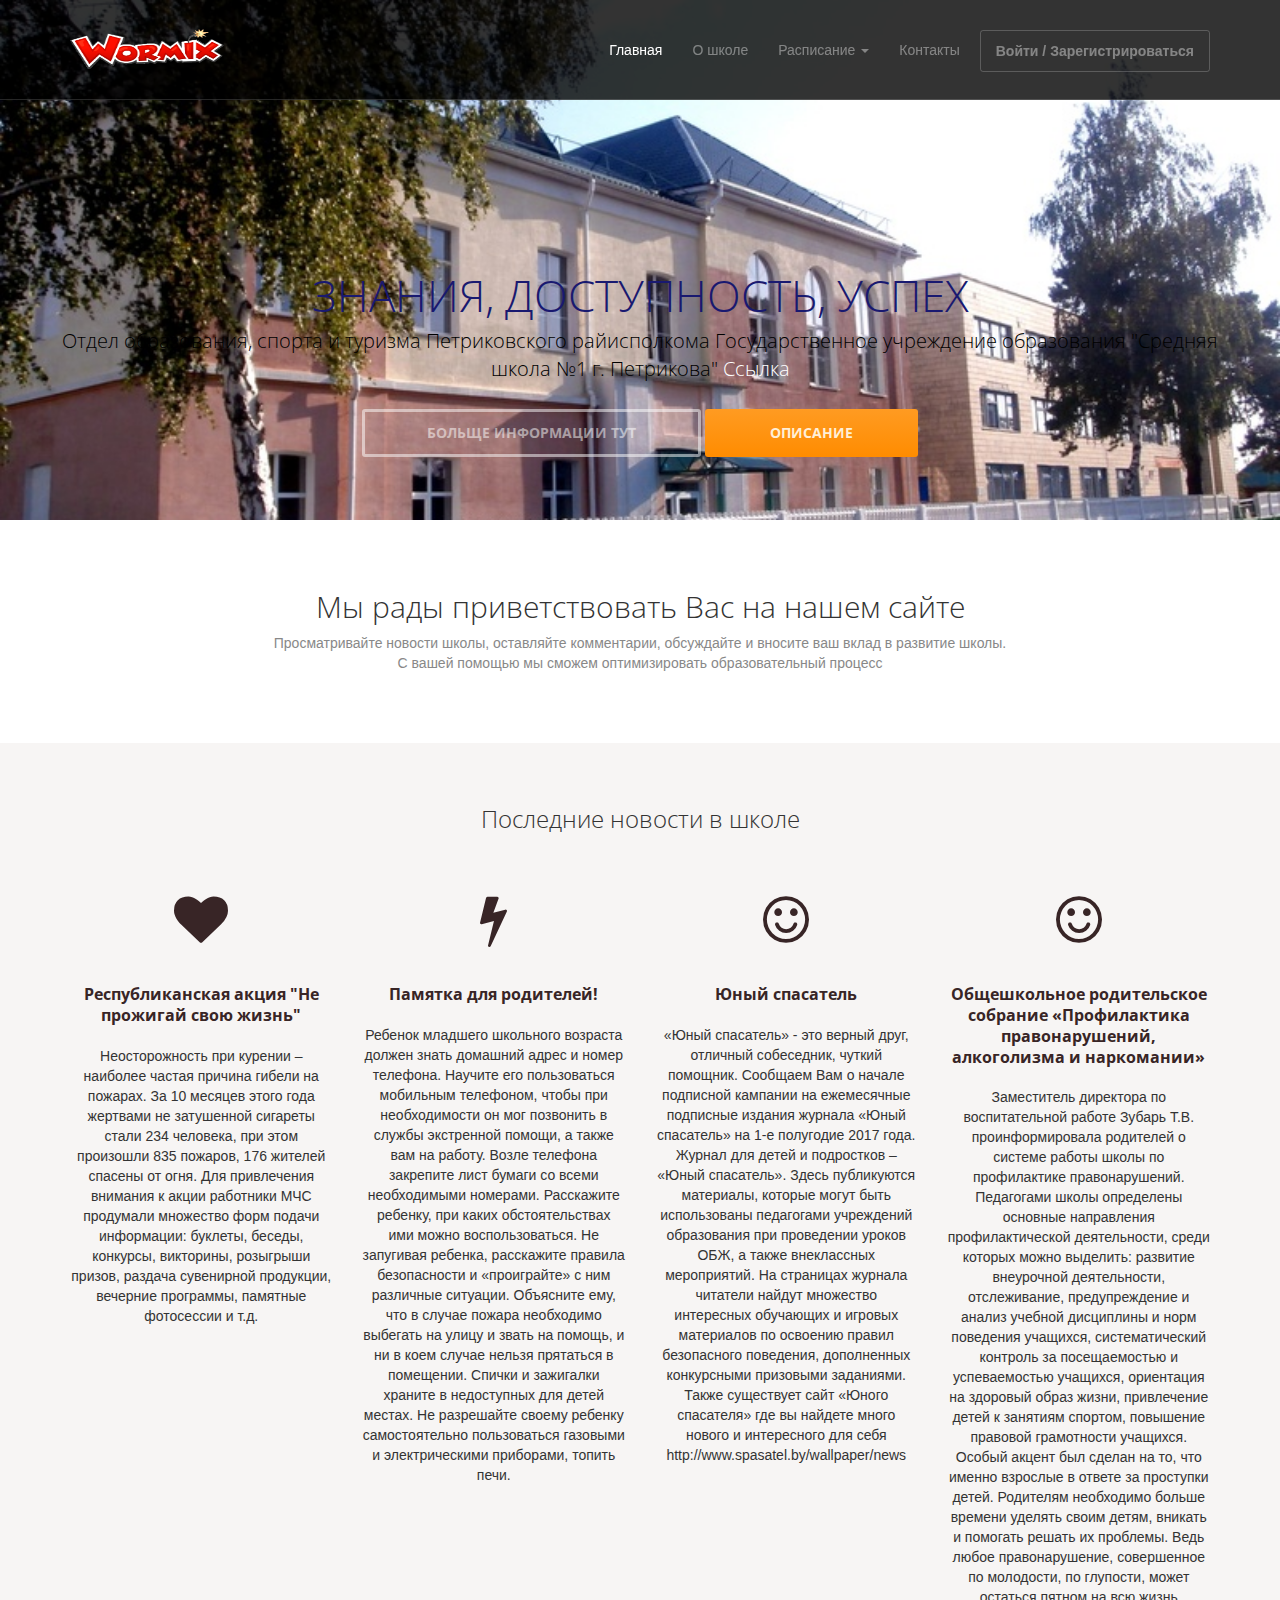
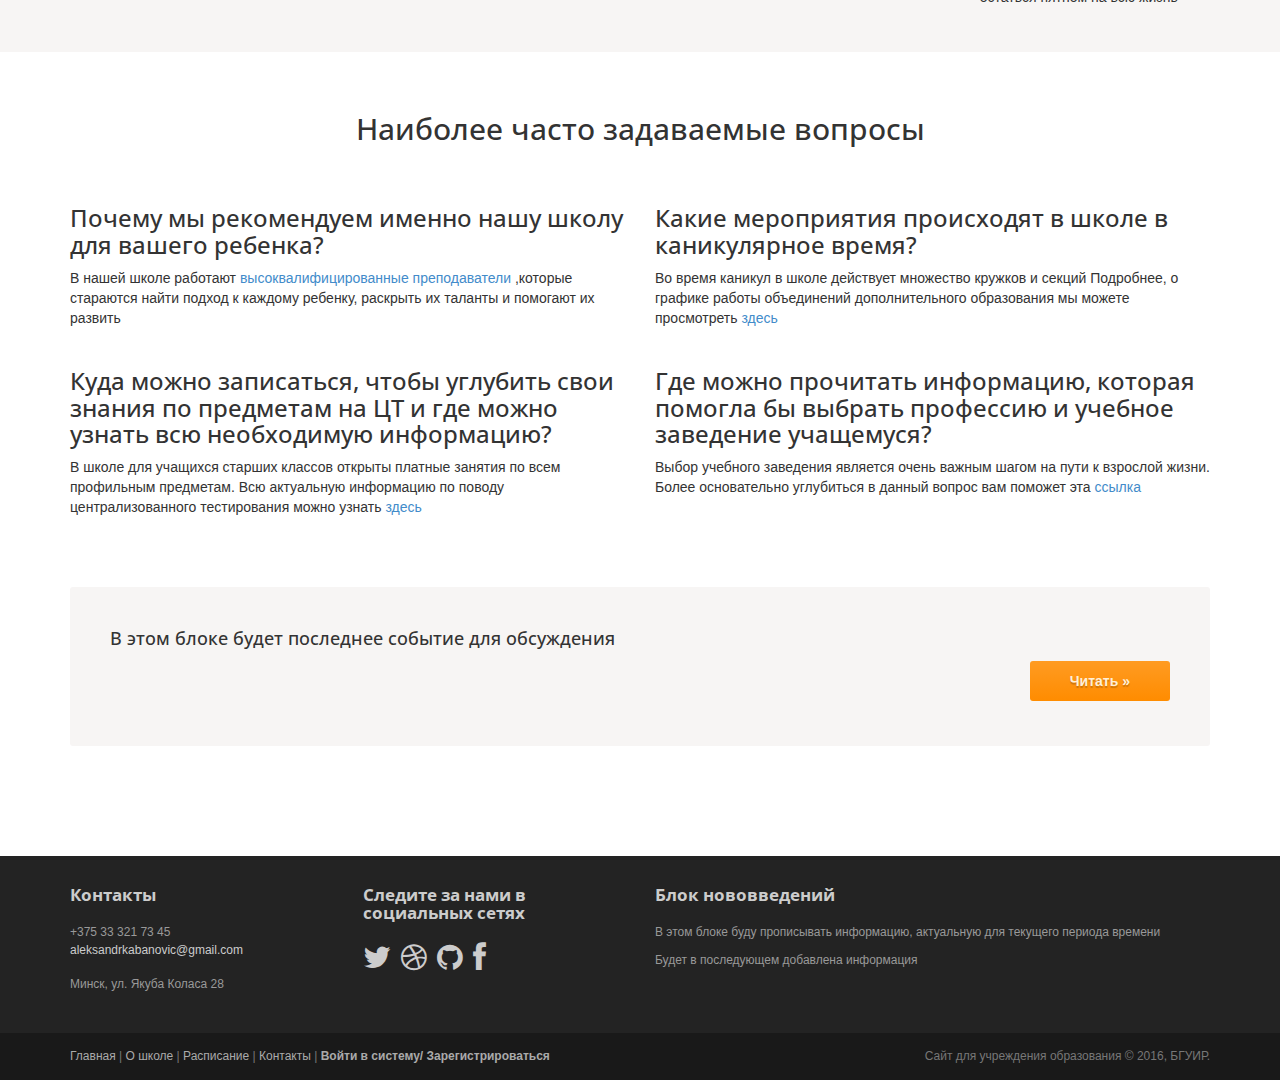
<file: index.html>
<!DOCTYPE html>
<html lang="en">
<head>
	<meta charset="utf-8">
	<meta name="viewport"    content="width=device-width, initial-scale=1.0">
	<meta name="description" content="">
	<meta name="author"      content="Kabanovich Alexandr">
	
	<title>Отдел образования</title>

	<link rel="shortcut icon" href="assets/images/gt_favicon.png">
	
	<link rel="stylesheet" media="screen" href="http://fonts.googleapis.com/css?family=Open+Sans:300,400,700">
	<link rel="stylesheet" href="assets/css/bootstrap.min.css">
	<link rel="stylesheet" href="assets/css/font-awesome.min.css">

	<link rel="stylesheet" href="assets/css/bootstrap-theme.css" media="screen" >
	<link rel="stylesheet" href="assets/css/main.css">

	<script src="assets/js/html5shiv.js"></script>
	<script src="assets/js/respond.min.js"></script>

</head>

<body class="home">
	<div class="navbar navbar-inverse navbar-fixed-top headroom" >
		<div class="container">
			<div class="navbar-header">
				<button type="button" class="navbar-toggle" data-toggle="collapse" data-target=".navbar-collapse"><span class="icon-bar"></span> <span class="icon-bar"></span> <span class="icon-bar"></span> </button>
				<a class="navbar-brand" href="index.html"><img src="assets/images/logotip0.gif" height="40px" width="154px" alt="Отдел образования"></a>
			</div>
			<div class="navbar-collapse collapse">
				<ul class="nav navbar-nav pull-right">
					<li class="active"><a href="#">Главная</a></li>
					<li><a href="about.html">О школе</a></li>
					<li class="dropdown">
						<a href="#" class="dropdown-toggle" data-toggle="dropdown">Расписание <b class="caret"></b></a>
						<ul class="dropdown-menu">
							<li><a href="timetable.html">Расписание уроков в классах</a></li>
							<li class="active"><a href="call.html">Расписание звонков</a></li>
                            <li class="active"><a href="holiday.html">Расписание четвертей и каникул</a></li>
						</ul>
					</li>
					<li><a href="contact.html">Контакты</a></li>
					<li><a class="btn" href="signin.html">Войти / Зарегистрироваться</a></li>
				</ul>
			</div>
		</div>
	</div>


	<header id="head">
		<div class="container">
			<div class="row">
				<h1 class="lead">ЗНАНИЯ, ДОСТУПНОСТЬ, УСПЕХ</h1>
				<p class="tagline">Отдел образования, спорта и туризма Петриковского райисполкома Государственное учреждение образования "Средняя школа №1 г. Петрикова" <a href="http://www.gettemplate.com/?utm_source=progressus&amp;utm_medium=template&amp;utm_campaign=progressus">Ссылка</a></p>
				<p><a class="btn btn-default btn-lg" role="button">БОЛЬЩЕ ИНФОРМАЦИИ ТУТ</a> <a class="btn btn-action btn-lg" role="button">ОПИСАНИЕ</a></p>
			</div>
		</div>
	</header>

	<div class="container text-center">
		<br> <br>
		<h2 class="thin">Мы рады приветствовать Вас на нашем сайте</h2>
		<p class="text-muted">
			Просматривайте новости школы, оставляйте комментарии, обсуждайте и вносите ваш вклад в развитие школы.<br>
			С вашей помощью мы сможем оптимизировать образовательный процесс
		</p>
	</div>


	<div class="jumbotron top-space">
		<div class="container">
			
			<h3 class="text-center thin">Последние новости в школе</h3>
			
			<div class="row">
				<div class="col-md-3 col-sm-6 highlight">
					<div class="h-caption"><h4><i class="fa fa-heart fa-5"></i>Республиканская акция    "Не прожигай свою жизнь"</h4></div>
					<div class="h-body text-center">
						<p>Неосторожность при курении – наиболее частая причина гибели на пожарах. За 10 месяцев этого года жертвами не затушенной сигареты стали 234 человека, при этом произошли 835 пожаров, 176 жителей спасены от огня. Для привлечения внимания к акции работники МЧС продумали множество форм подачи информации: буклеты, беседы, конкурсы, викторины, розыгрыши призов, раздача сувенирной продукции, вечерние программы, памятные фотосессии и т.д.</p>
					</div>
				</div>
				<div class="col-md-3 col-sm-6 highlight">
					<div class="h-caption"><h4><i class="fa fa-flash fa-5"></i>Памятка для родителей!</h4></div>
					<div class="h-body text-center">
						<p>Ребенок младшего школьного возраста должен знать домашний адрес и номер телефона. Научите его пользоваться мобильным телефоном, чтобы при необходимости он мог позвонить в службы экстренной помощи, а также вам на работу. Возле телефона закрепите лист бумаги со всеми необходимыми номерами. Расскажите ребенку, при каких обстоятельствах ими можно воспользоваться.

                            Не запугивая ребенка, расскажите правила безопасности и «проиграйте» с ним различные ситуации.

                            Объясните ему, что в случае пожара необходимо выбегать на улицу и звать на помощь, и ни в коем случае нельзя прятаться в помещении.

                            Спички и зажигалки храните в недоступных для детей местах.

                            Не разрешайте своему ребенку самостоятельно пользоваться газовыми и электрическими приборами, топить печи.

                             </p>
					</div>
				</div>
				<div class="col-md-3 col-sm-6 highlight">
					<div class="h-caption"><h4><i class="fa fa-smile-o fa-5"></i>Юный спасатель</h4></div>
					<div class="h-body text-center">
						<p>«Юный спасатель» - это верный друг, отличный собеседник, чуткий помощник.
                            Сообщаем Вам о начале подписной кампании на ежемесячные подписные издания журнала «Юный спасатель» на 1-е полугодие 2017 года.
                            Журнал для детей и подростков – «Юный спасатель». Здесь публикуются материалы, которые могут быть использованы педагогами учреждений образования при проведении уроков ОБЖ, а также внеклассных мероприятий. На страницах журнала читатели найдут  множество интересных обучающих и игровых материалов по освоению правил безопасного поведения, дополненных конкурсными призовыми заданиями.
                            Также существует сайт «Юного спасателя» где вы найдете много нового и интересного для себя http://www.spasatel.by/wallpaper/news</p>
					</div>
				</div>
				<div class="col-md-3 col-sm-6 highlight">
					<div class="h-caption"><h4><i class="fa fa-smile-o fa-5"></i>Общешкольное родительское собрание «Профилактика правонарушений, алкоголизма и наркомании»</h4></div>
					<div class="h-body text-center">
						<p>Заместитель директора по воспитательной работе  Зубарь Т.В. проинформировала  родителей о системе работы школы по профилактике   правонарушений. Педагогами школы определены основные направления профилактической деятельности, среди которых можно выделить: развитие внеурочной деятельности, отслеживание, предупреждение и анализ учебной дисциплины и норм поведения учащихся, систематический контроль за посещаемостью и успеваемостью учащихся, ориентация на здоровый образ жизни, привлечение детей к занятиям спортом, повышение правовой грамотности учащихся.
                            Особый акцент был сделан на то, что именно взрослые в ответе за проступки детей. Родителям необходимо больше времени уделять своим детям, вникать и помогать решать их проблемы. Ведь любое правонарушение, совершенное по молодости, по глупости, может остаться пятном на всю жизнь</p>
					</div>
				</div>
			</div>
		
		</div>
	</div>

	<div class="container">
		<h2 class="text-center top-space">Наиболее часто задаваемые вопросы</h2>
		<br>
		<div class="row">
			<div class="col-sm-6">
				<h3>Почему мы рекомендуем именно нашу школу для вашего ребенка?</h3>
				<p>В нашей школе работают <a href="http://www.sublimetext.com/">высоквалифицированные преподаватели</a> ,которые стараются найти подход к каждому ребенку, раскрыть их таланты и помогают их развить</p>
            </div>
			<div class="col-sm-6">
				<h3>Какие мероприятия происходят в школе в каникулярное время?</h3>
				<p>
					Во время каникул в школе действует множество кружков и секций
					Подробнее, о графике работы объединений дополнительного образования мы можете просмотреть <a href="index.html">здесь</a>
			</div>
		</div>

		<div class="row">
			<div class="col-sm-6">
				<h3>Куда можно записаться, чтобы углубить свои знания по предметам на ЦТ и где можно узнать всю необходимую информацию? </h3>
				<p>
					В школе для учащихся старших классов открыты платные занятия по всем профильным предметам. Всю актуальную информацию по поводу централизованного тестирования можно узнать <a href="http://news.tut.by/society/445293.html">здесь</a>
				</p>
			</div>
			<div class="col-sm-6">
				<h3>Где можно прочитать информацию, которая помогла бы выбрать профессию и учебное заведение учащемуся?</h3>
				<p>Выбор учебного заведения является очень важным шагом на пути к взрослой жизни. Более основательно углубиться в данный вопрос вам поможет эта <a href="http://cateringconsulting.ru/blog/opros-krizis-zastavil-kazhduyu-pyatuyu-kompaniyu-v-rossii-otmenit-novogodnyuyu-vecherinkul.html">ссылка</a></p>
			</div>
		</div>

		<div class="jumbotron top-space">
			<h4>В этом блоке будет последнее событие для обсуждения</h4>
     		<p class="text-right"><a class="btn btn-primary btn-large">Читать »</a></p>
  		</div>

</div>

	<section id="social">
		<div class="container">
			<div class="wrapper clearfix">
				<div class="addthis_toolbox addthis_default_style">
				<a class="addthis_button_facebook_like" fb:like:layout="button_count"></a>
				<a class="addthis_button_tweet"></a>
				<a class="addthis_button_linkedin_counter"></a>
				<a class="addthis_button_google_plusone" g:plusone:size="medium"></a>
				</div>
			</div>
		</div>
	</section>

	<footer id="footer" class="top-space">

		<div class="footer1">
			<div class="container">
				<div class="row">
					
					<div class="col-md-3 widget">
						<h3 class="widget-title">Контакты</h3>
						<div class="widget-body">
							<p>+375 33 321 73 45<br>
								<a href="mailto:#">aleksandrkabanovic@gmail.com</a><br>
								<br>
								Минск, ул. Якуба Коласа 28
							</p>	
						</div>
					</div>

					<div class="col-md-3 widget">
						<h3 class="widget-title">Следите за нами в социальных сетях</h3>
						<div class="widget-body">
							<p class="follow-me-icons">
								<a href=""><i class="fa fa-twitter fa-2"></i></a>
								<a href=""><i class="fa fa-dribbble fa-2"></i></a>
								<a href="https://github.com/promo1996/Education"><i class="fa fa-github fa-2"></i></a>
								<a href=""><i class="fa fa-facebook fa-2"></i></a>
							</p>	
						</div>
					</div>

					<div class="col-md-6 widget">
						<h3 class="widget-title">Блок нововведений</h3>
						<div class="widget-body">
							<p>В этом блоке буду прописывать информацию, актуальную для текущего периода времени</p>
							<p>Будет в последующем добавлена информация</p>
						</div>
					</div>

				</div>
			</div>
		</div>

		<div class="footer2">
			<div class="container">
				<div class="row">
					
					<div class="col-md-6 widget">
						<div class="widget-body">
							<p class="simplenav">
								<a href="#">Главная</a> |
								<a href="about.html">О школе</a> |
								<a href="timetable.html">Расписание</a> |
								<a href="contact.html">Контакты</a> |
								<b><a href="signup.html">Войти в систему/ Зарегистрироваться</a></b>
							</p>
						</div>
					</div>

					<div class="col-md-6 widget">
						<div class="widget-body">
							<p class="text-right">
								Сайт для учреждения образования &copy; 2016, БГУИР.
							</p>
						</div>
					</div>
				</div>
			</div>
		</div>
	</footer>	
		

	<script src="http://ajax.googleapis.com/ajax/libs/jquery/1.10.2/jquery.min.js"></script>
	<script src="http://netdna.bootstrapcdn.com/bootstrap/3.0.0/js/bootstrap.min.js"></script>
	<script src="assets/js/headroom.min.js"></script>
	<script src="assets/js/jQuery.headroom.min.js"></script>
	<script src="assets/js/template.js"></script>
</body>
</html>
</file>
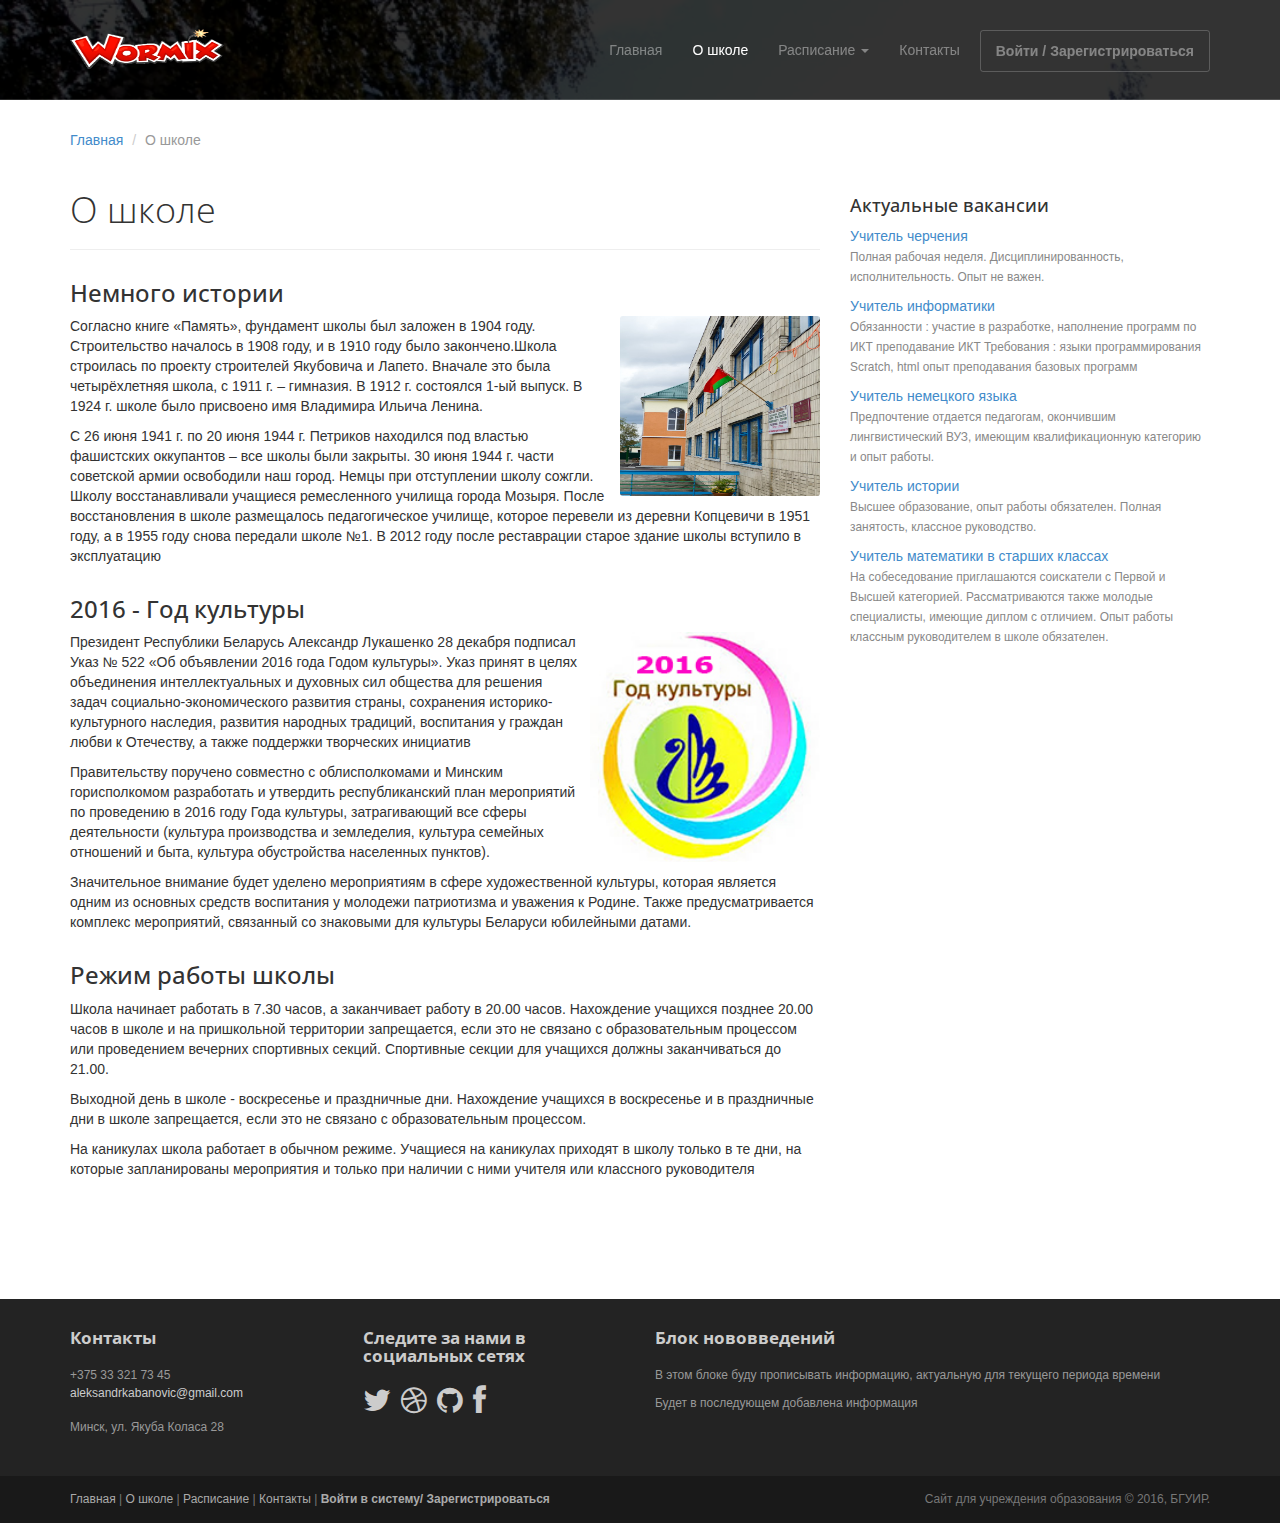
<file: about.html>
<!DOCTYPE html>
<html lang="en">
<head>
	<meta charset="utf-8">
	<meta name="viewport"    content="width=device-width, initial-scale=1.0">
	<meta name="description" content="">
	<meta name="author"      content="Alexander Kabanovich">
	
	<title>О школе</title>

	<link rel="shortcut icon" href="assets/images/gt_favicon.png">
	
	<link rel="stylesheet" media="screen" href="http://fonts.googleapis.com/css?family=Open+Sans:300,400,700">
	<link rel="stylesheet" href="assets/css/bootstrap.min.css">
	<link rel="stylesheet" href="assets/css/font-awesome.min.css">

	<link rel="stylesheet" href="assets/css/bootstrap-theme.css" media="screen" >
	<link rel="stylesheet" href="assets/css/main.css">

	<script src="assets/js/html5shiv.js"></script>
	<script src="assets/js/respond.min.js"></script>

</head>

<body>
	<div class="navbar navbar-inverse navbar-fixed-top headroom" >
		<div class="container">
			<div class="navbar-header">
				<button type="button" class="navbar-toggle" data-toggle="collapse" data-target=".navbar-collapse"><span class="icon-bar"></span> <span class="icon-bar"></span> <span class="icon-bar"></span> </button>
				<a class="navbar-brand" href="index.html"><img src="assets/images/logotip0.gif" height="40px" width="154px" alt="Отдел образования"></a>
			</div>
			<div class="navbar-collapse collapse">
				<ul class="nav navbar-nav pull-right">
					<li><a href="index.html">Главная</a></li>
					<li class="active"><a href="about.html">О школе</a></li>
					<li class="dropdown">
						<a href="#" class="dropdown-toggle" data-toggle="dropdown">Расписание <b class="caret"></b></a>
                        <ul class="dropdown-menu">
                            <li><a href="timetable.html">Расписание уроков в классах</a></li>
                            <li class="active"><a href="call.html">Расписание звонков</a></li>
                            <li class="active"><a href="holiday.html">Расписание четвертей и каникул</a></li>
                        </ul>
					</li>
					<li><a href="contact.html">Контакты</a></li>
					<li><a class="btn" href="signin.html">Войти / Зарегистрироваться</a></li>
				</ul>
			</div>
		</div>
	</div> 


	<header id="head" class="secondary"></header>

	<div class="container">

		<ol class="breadcrumb">
			<li><a href="index.html">Главная</a></li>
			<li class="active">О школе</li>
		</ol>

		<div class="row">
			
			<!-- Article main content -->
			<article class="col-sm-8 maincontent">
				<header class="page-header">
					<h1 class="page-title">О школе</h1>
				</header>
				<h3>Немного истории</h3>
				<p><img src="assets/images/школа1.jpg" alt="" class="img-rounded pull-right"  height="180" width="200" >  Согласно книге «Память», фундамент школы был заложен в 1904 году. Строительство началось в 1908 году, и в 1910 году было закончено.Школа строилась по проекту строителей Якубовича и Лапето. Вначале это была четырёхлетняя школа, с 1911 г. – гимназия. В 1912 г. состоялся 1-ый выпуск. В 1924 г. школе было присвоено имя Владимира Ильича Ленина.</p>
				<p>С 26 июня 1941 г. по 20 июня 1944 г. Петриков находился под властью фашистских оккупантов – все школы были закрыты. 30 июня 1944 г. части советской армии освободили наш город. Немцы при отступлении школу сожгли. Школу восстанавливали учащиеся ремесленного училища города Мозыря. После восстановления в школе размещалось педагогическое училище, которое перевели из деревни Копцевичи в 1951 году, а в 1955 году снова передали школе №1. В 2012 году после реставрации старое здание школы вступило в эксплуатацию</p>
				<h3>2016 - Год культуры</h3>
				<p><img src="assets/images/культура.jpg" alt="" class="img-rounded pull-right"height="230" width="230" >Президент Республики Беларусь Александр Лукашенко 28 декабря подписал Указ № 522 «Об объявлении 2016 года Годом культуры».
                    Указ принят в целях объединения интеллектуальных и духовных сил общества для решения задач социально-экономического развития страны, сохранения историко-культурного наследия, развития народных традиций, воспитания у граждан любви к Отечеству, а также поддержки творческих инициатив</p>
                <p>Правительству поручено совместно с облисполкомами и Минским горисполкомом разработать и утвердить республиканский план мероприятий по проведению в 2016 году Года культуры, затрагивающий все сферы деятельности (культура производства и земледелия, культура семейных отношений и быта, культура обустройства населенных пунктов).</p>
                <p>Значительное внимание будет уделено мероприятиям в сфере художественной культуры, которая является одним из основных средств воспитания у молодежи патриотизма и уважения к Родине. Также предусматривается комплекс мероприятий, связанный со знаковыми для культуры Беларуси юбилейными датами.</p>
				<h3>Режим работы школы</h3>
				<p>Школа начинает работать в 7.30 часов, а заканчивает работу в 20.00 часов. Нахождение учащихся позднее 20.00 часов в школе и на пришкольной территории запрещается, если это не связано с образовательным процессом или проведением вечерних спортивных секций. Спортивные секции для учащихся должны заканчиваться до 21.00.</p>
				<p>Выходной день в школе - воскресенье и праздничные дни. Нахождение учащихся в воскресенье и в праздничные дни в школе запрещается, если это не связано с образовательным процессом.</p>
                <p>На каникулах школа работает в обычном режиме. Учащиеся на каникулах приходят в школу только в те дни, на которые запланированы мероприятия и только при наличии с ними учителя или классного руководителя</p>
				
			</article>
			<!-- /Article -->
			
			<!-- Sidebar -->
			<aside class="col-sm-4 sidebar sidebar-right">

				<div class="widget">
					<h4>Актуальные вакансии</h4>
					<ul class="list-unstyled list-spaces">
						<li><a href="">Учитель черчения</a><br><span class="small text-muted">Полная рабочая неделя. Дисциплинированность, исполнительность. Опыт не важен.</span></li>
						<li><a href="">Учитель информатики</a><br><span class="small text-muted">Обязанности : участие в разработке, наполнение программ по ИКТ преподавание ИКТ Требования : языки программирования Scratch, html опыт преподавания базовых программ</span></li>
						<li><a href="">Учитель немецкого языка</a><br><span class="small text-muted">Предпочтение отдается педагогам, окончившим лингвистический ВУЗ, имеющим квалификационную категорию и опыт работы.</span></li>
						<li><a href="">Учитель истории</a><br><span class="small text-muted">Высшее образование, опыт работы обязателен. Полная занятость, классное руководство.</span></li>
						<li><a href="">Учитель математики в старших классах</a><br><span class="small text-muted">На собеседование приглашаются соискатели с Первой и Высшей категорией. Рассматриваются также молодые специалисты, имеющие диплом с отличием. Опыт работы классным руководителем в школе обязателен.</span></li>
					</ul>
				</div>

			</aside>
			<!-- /Sidebar -->

		</div>
	</div>	<!-- /container -->


    <section id="social">
        <div class="container">
            <div class="wrapper clearfix">
                <div class="addthis_toolbox addthis_default_style">
                    <a class="addthis_button_facebook_like" fb:like:layout="button_count"></a>
                    <a class="addthis_button_tweet"></a>
                    <a class="addthis_button_linkedin_counter"></a>
                    <a class="addthis_button_google_plusone" g:plusone:size="medium"></a>
                </div>
            </div>
        </div>
    </section>

    <footer id="footer" class="top-space">

        <div class="footer1">
            <div class="container">
                <div class="row">

                    <div class="col-md-3 widget">
                        <h3 class="widget-title">Контакты</h3>
                        <div class="widget-body">
                            <p>+375 33 321 73 45<br>
                                <a href="mailto:#">aleksandrkabanovic@gmail.com</a><br>
                                <br>
                                Минск, ул. Якуба Коласа 28
                            </p>
                        </div>
                    </div>

                    <div class="col-md-3 widget">
                        <h3 class="widget-title">Следите за нами в социальных сетях</h3>
                        <div class="widget-body">
                            <p class="follow-me-icons">
                                <a href=""><i class="fa fa-twitter fa-2"></i></a>
                                <a href=""><i class="fa fa-dribbble fa-2"></i></a>
                                <a href="https://github.com/promo1996/Education"><i class="fa fa-github fa-2"></i></a>
                                <a href=""><i class="fa fa-facebook fa-2"></i></a>
                            </p>
                        </div>
                    </div>

                    <div class="col-md-6 widget">
                        <h3 class="widget-title">Блок нововведений</h3>
                        <div class="widget-body">
                            <p>В этом блоке буду прописывать информацию, актуальную для текущего периода времени</p>
                            <p>Будет в последующем добавлена информация</p>
                        </div>
                    </div>

                </div>
            </div>
        </div>

        <div class="footer2">
            <div class="container">
                <div class="row">

                    <div class="col-md-6 widget">
                        <div class="widget-body">
                            <p class="simplenav">
                                <a href="#">Главная</a> |
                                <a href="about.html">О школе</a> |
                                <a href="timetable.html">Расписание</a> |
                                <a href="contact.html">Контакты</a> |
                                <b><a href="signup.html">Войти в систему/ Зарегистрироваться</a></b>
                            </p>
                        </div>
                    </div>

                    <div class="col-md-6 widget">
                        <div class="widget-body">
                            <p class="text-right">
                                Сайт для учреждения образования &copy; 2016, БГУИР.
                            </p>
                        </div>
                    </div>
                </div>
            </div>
        </div>
    </footer>





    <!-- JavaScript libs are placed at the end of the document so the pages load faster -->
	<script src="http://ajax.googleapis.com/ajax/libs/jquery/1.10.2/jquery.min.js"></script>
	<script src="http://netdna.bootstrapcdn.com/bootstrap/3.0.0/js/bootstrap.min.js"></script>
	<script src="assets/js/headroom.min.js"></script>
	<script src="assets/js/jQuery.headroom.min.js"></script>
	<script src="assets/js/template.js"></script>
</body>
</html>
</file>
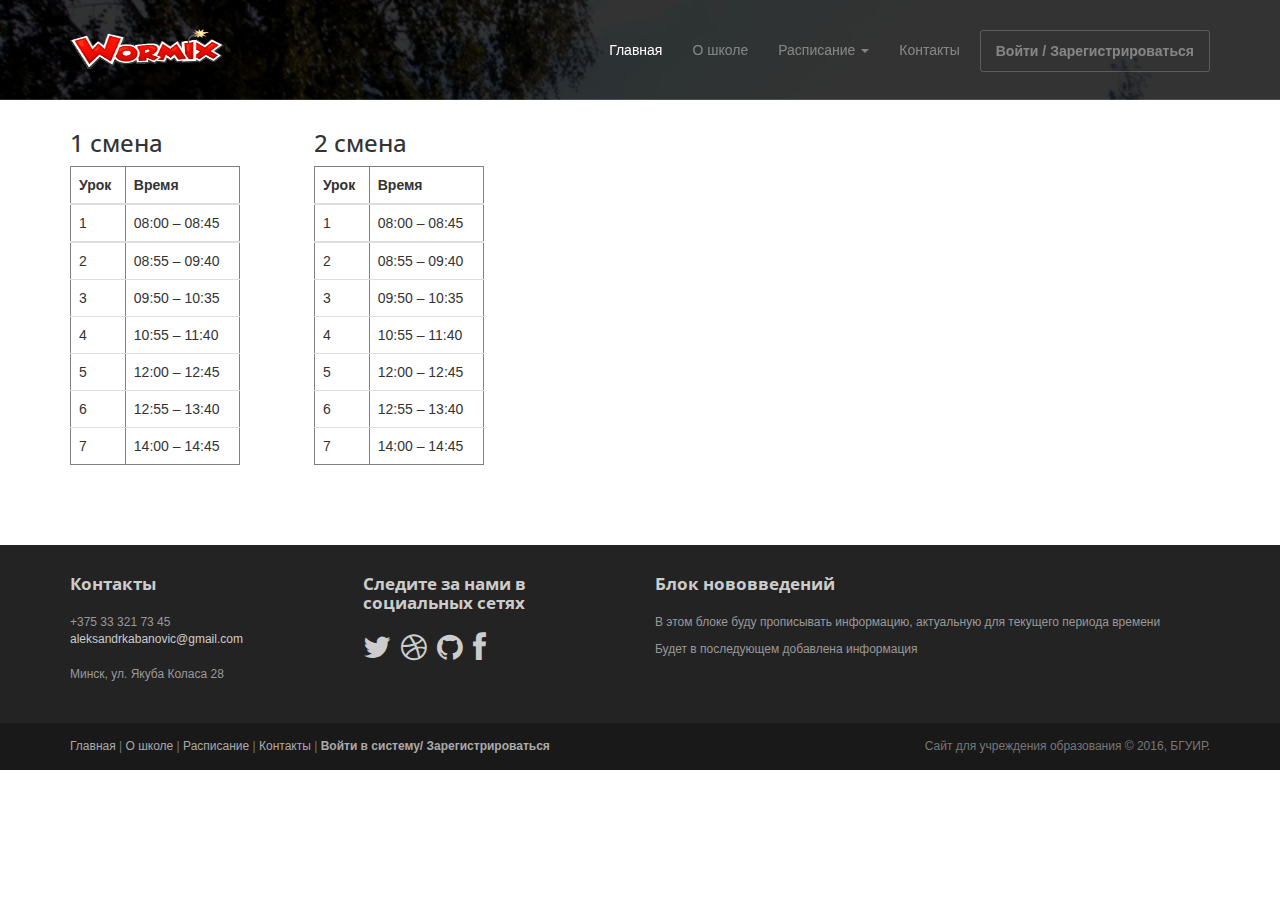
<file: call.html>
<!DOCTYPE html>
<html lang="en">
<head>
    <meta charset="utf-8">
    <meta name="viewport"    content="width=device-width, initial-scale=1.0">
    <meta name="description" content="">
    <meta name="author"      content="Alexander Kabanovich">

    <title>Расписание уроков в классах</title>

    <link rel="shortcut icon" href="assets/images/gt_favicon.png">

    <link rel="stylesheet" media="screen" href="http://fonts.googleapis.com/css?family=Open+Sans:300,400,700">
    <link rel="stylesheet" href="assets/css/bootstrap.min.css">
    <link rel="stylesheet" href="assets/css/font-awesome.min.css">

    <link rel="stylesheet" href="assets/css/main.css">
    <link rel="stylesheet" href="assets/css/bootstrap-theme.css" media="screen" >



    <script src="assets/js/html5shiv.js"></script>
    <script src="assets/js/respond.min.js"></script>

</head>

<body>

<body class="home">
<div class="navbar navbar-inverse navbar-fixed-top headroom" >
    <div class="container">
        <div class="navbar-header">
            <button type="button" class="navbar-toggle" data-toggle="collapse" data-target=".navbar-collapse"><span class="icon-bar"></span> <span class="icon-bar"></span> <span class="icon-bar"></span> </button>
            <a class="navbar-brand" href="index.html"><img src="assets/images/logotip0.gif" height="40px" width="154px" alt="Отдел образования"></a>
        </div>
        <div class="navbar-collapse collapse">
            <ul class="nav navbar-nav pull-right">
                <li class="active"><a href="#">Главная</a></li>
                <li><a href="about.html">О школе</a></li>
                <li class="dropdown">
                    <a href="#" class="dropdown-toggle" data-toggle="dropdown">Расписание <b class="caret"></b></a>
                    <ul class="dropdown-menu">
                        <li><a href="timetable.html">Расписание уроков в классах</a></li>
                        <li class="active"><a href="call.html">Расписание звонков</a></li>
                        <li class="active"><a href="holiday.html">Расписание четвертей и каникул</a></li>
                    </ul>
                </li>
                <li><a href="contact.html">Контакты</a></li>
                <li><a class="btn" href="signin.html">Войти / Зарегистрироваться</a></li>
            </ul>
        </div>
    </div>
</div>


<header id="head" class="secondary"></header>
<div class="new">
<h3>1 смена</h3>

<table class="table table-hover" style="width: 170px"  border="1px"><p></p>
    <thead>

    <th>Урок</th>
    <th>Время</th>
    </thead>
    <tr>
        <td>1</td>
        <td>08:00 – 08:45</td>
    </tr>
    <tbody>
    <tr>
        <td>2</td>
        <td>08:55 – 09:40</td>
    </tr>
    <tr>
        <td>3</td>
        <td>09:50 – 10:35</td>
    </tr>
    <tr>
        <td>4</td>
        <td>10:55 – 11:40</td>
    </tr>
    <tr>
        <td>5</td>
        <td>12:00 – 12:45</td>
    </tr>
    <tr>
        <td>6</td>
        <td>12:55 – 13:40</td>
    </tr>
    <tr>
        <td>7</td>
        <td>14:00 – 14:45</td>
    </tr>
    </tbody>
</table></div>
<div class="new">
<h3>2 смена</h3>

<table class="table table-hover" style="width: 170px"  border="1px"><p></p>
    <thead>

    <th>Урок</th>
    <th>Время</th>
    </thead>
    <tr>
        <td>1</td>
        <td>08:00 – 08:45</td>
    </tr>
    <tbody>
    <tr>
        <td>2</td>
        <td>08:55 – 09:40</td>
    </tr>
    <tr>
        <td>3</td>
        <td>09:50 – 10:35</td>
    </tr>
    <tr>
        <td>4</td>
        <td>10:55 – 11:40</td>
    </tr>
    <tr>
        <td>5</td>
        <td>12:00 – 12:45</td>
    </tr>
    <tr>
        <td>6</td>
        <td>12:55 – 13:40</td>
    </tr>
    <tr>
        <td>7</td>
        <td>14:00 – 14:45</td>
    </tr>

    </tbody>

</table>
</div>


<footer id="footer" class="top-space">

    <div class="footer1">
        <div class="container">
            <div class="row">

                <div class="col-md-3 widget">
                    <h3 class="widget-title">Контакты</h3>
                    <div class="widget-body">
                        <p>+375 33 321 73 45<br>
                            <a href="mailto:#">aleksandrkabanovic@gmail.com</a><br>
                            <br>
                            Минск, ул. Якуба Коласа 28
                        </p>
                    </div>
                </div>

                <div class="col-md-3 widget">
                    <h3 class="widget-title">Следите за нами в социальных сетях</h3>
                    <div class="widget-body">
                        <p class="follow-me-icons">
                            <a href=""><i class="fa fa-twitter fa-2"></i></a>
                            <a href=""><i class="fa fa-dribbble fa-2"></i></a>
                            <a href="https://github.com/promo1996/Education"><i class="fa fa-github fa-2"></i></a>
                            <a href=""><i class="fa fa-facebook fa-2"></i></a>
                        </p>
                    </div>
                </div>

                <div class="col-md-6 widget">
                    <h3 class="widget-title">Блок нововведений</h3>
                    <div class="widget-body">
                        <p>В этом блоке буду прописывать информацию, актуальную для текущего периода времени</p>
                        <p>Будет в последующем добавлена информация</p>
                    </div>
                </div>

            </div>
        </div>
    </div>

    <div class="footer2">
        <div class="container">
            <div class="row">

                <div class="col-md-6 widget">
                    <div class="widget-body">
                        <p class="simplenav">
                            <a href="#">Главная</a> |
                            <a href="about.html">О школе</a> |
                            <a href="timetable.html">Расписание</a> |
                            <a href="contact.html">Контакты</a> |
                            <b><a href="signup.html">Войти в систему/ Зарегистрироваться</a></b>
                        </p>
                    </div>
                </div>

                <div class="col-md-6 widget">
                    <div class="widget-body">
                        <p class="text-right">
                            Сайт для учреждения образования &copy; 2016, БГУИР.
                        </p>
                    </div>
                </div>
            </div>
        </div>
    </div>
</footer>



<script src="http://ajax.googleapis.com/ajax/libs/jquery/1.10.2/jquery.min.js"></script>
<script src="http://netdna.bootstrapcdn.com/bootstrap/3.0.0/js/bootstrap.min.js"></script>
<script src="assets/js/headroom.min.js"></script>
<script src="assets/js/jQuery.headroom.min.js"></script>
<script src="assets/js/template.js"></script>
</body>
</html>
</file>
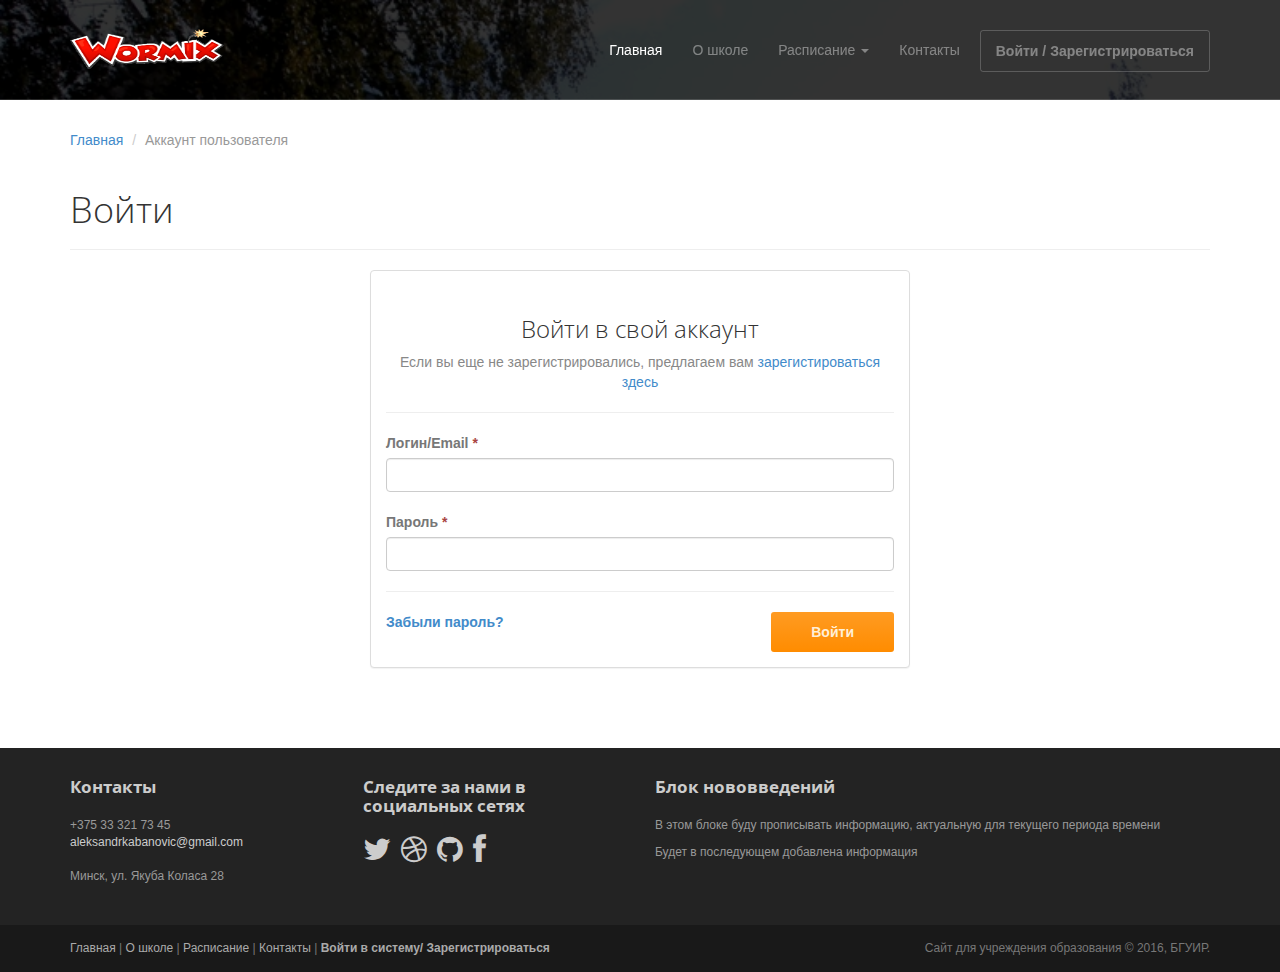
<file: signin.html>
<!DOCTYPE html>
<html lang="en">
<head>
    <meta charset="utf-8">
    <meta name="viewport"    content="width=device-width, initial-scale=1.0">
    <meta name="description" content="">
    <meta name="author"      content="Kabanovich Alexandr">

    <title>Отдел образования</title>

    <link rel="shortcut icon" href="assets/images/gt_favicon.png">

    <link rel="stylesheet" media="screen" href="http://fonts.googleapis.com/css?family=Open+Sans:300,400,700">
    <link rel="stylesheet" href="assets/css/bootstrap.min.css">
    <link rel="stylesheet" href="assets/css/font-awesome.min.css">

    <link rel="stylesheet" href="assets/css/bootstrap-theme.css" media="screen" >
    <link rel="stylesheet" href="assets/css/main.css">

    <script src="assets/js/html5shiv.js"></script>
    <script src="assets/js/respond.min.js"></script>

</head>

<body class="home">
<div class="navbar navbar-inverse navbar-fixed-top headroom" >
    <div class="container">
        <div class="navbar-header">
            <button type="button" class="navbar-toggle" data-toggle="collapse" data-target=".navbar-collapse"><span class="icon-bar"></span> <span class="icon-bar"></span> <span class="icon-bar"></span> </button>
            <a class="navbar-brand" href="index.html"><img src="assets/images/logotip0.gif" height="40px" width="154px" alt="Отдел образования"></a>
        </div>
        <div class="navbar-collapse collapse">
            <ul class="nav navbar-nav pull-right">
                <li class="active"><a href="index.html">Главная</a></li>
                <li><a href="about.html">О школе</a></li>
                <li class="dropdown">
                    <a href="#" class="dropdown-toggle" data-toggle="dropdown">Расписание <b class="caret"></b></a>
                    <ul class="dropdown-menu">
                        <li><a href="timetable.html">Расписание уроков в классах</a></li>
                        <li class="active"><a href="call.html">Расписание звонков</a></li>
                        <li class="active"><a href="holiday.html">Расписание четвертей и каникул</a></li>
                    </ul>
                </li>
                <li><a href="contact.html">Контакты</a></li>
                <li><a class="btn" href="signin.html">Войти / Зарегистрироваться</a></li>
            </ul>
        </div>
    </div>
</div>
<header id="head" class="secondary"></header>

	<!-- container -->
	<div class="container">

		<ol class="breadcrumb">
			<li><a href="index.html">Главная</a></li>
			<li class="active">Аккаунт пользователя</li>
		</ol>

		<div class="row">
			
			<!-- Article main content -->
			<article class="col-xs-12 maincontent">
				<header class="page-header">
					<h1 class="page-title">Войти</h1>
				</header>
				
				<div class="col-md-6 col-md-offset-3 col-sm-8 col-sm-offset-2">
					<div class="panel panel-default">
						<div class="panel-body">
							<h3 class="thin text-center">Войти в свой аккаунт</h3>
							<p class="text-center text-muted">Если вы еще не зарегистрировались, предлагаем вам <a href="signup.html">зарегистироваться здесь</a> </p>
							<hr>
							
							<form>
								<div class="top-margin">
									<label>Логин/Email <span class="text-danger">*</span></label>
									<input type="text" class="form-control">
								</div>
								<div class="top-margin">
									<label>Пароль <span class="text-danger">*</span></label>
									<input type="password" class="form-control">
								</div>

								<hr>

								<div class="row">
									<div class="col-lg-8">
										<b><a href="">Забыли пароль?</a></b>
									</div>
									<div class="col-lg-4 text-right">
										<button class="btn btn-action" type="submit">Войти</button>
									</div>
								</div>
							</form>
						</div>
					</div>

				</div>
				
			</article>
			<!-- /Article -->

		</div>
	</div>	<!-- /container -->


    <footer id="footer" class="top-space">

        <div class="footer1">
            <div class="container">
                <div class="row">

                    <div class="col-md-3 widget">
                        <h3 class="widget-title">Контакты</h3>
                        <div class="widget-body">
                            <p>+375 33 321 73 45<br>
                                <a href="mailto:#">aleksandrkabanovic@gmail.com</a><br>
                                <br>
                                Минск, ул. Якуба Коласа 28
                            </p>
                        </div>
                    </div>

                    <div class="col-md-3 widget">
                        <h3 class="widget-title">Следите за нами в социальных сетях</h3>
                        <div class="widget-body">
                            <p class="follow-me-icons">
                                <a href=""><i class="fa fa-twitter fa-2"></i></a>
                                <a href=""><i class="fa fa-dribbble fa-2"></i></a>
                                <a href="https://github.com/promo1996/Education"><i class="fa fa-github fa-2"></i></a>
                                <a href=""><i class="fa fa-facebook fa-2"></i></a>
                            </p>
                        </div>
                    </div>

                    <div class="col-md-6 widget">
                        <h3 class="widget-title">Блок нововведений</h3>
                        <div class="widget-body">
                            <p>В этом блоке буду прописывать информацию, актуальную для текущего периода времени</p>
                            <p>Будет в последующем добавлена информация</p>
                        </div>
                    </div>

                </div>
            </div>
        </div>

        <div class="footer2">
            <div class="container">
                <div class="row">

                    <div class="col-md-6 widget">
                        <div class="widget-body">
                            <p class="simplenav">
                                <a href="#">Главная</a> |
                                <a href="about.html">О школе</a> |
                                <a href="timetable.html">Расписание</a> |
                                <a href="contact.html">Контакты</a> |
                                <b><a href="signup.html">Войти в систему/ Зарегистрироваться</a></b>
                            </p>
                        </div>
                    </div>

                    <div class="col-md-6 widget">
                        <div class="widget-body">
                            <p class="text-right">
                                Сайт для учреждения образования &copy; 2016, БГУИР.
                            </p>
                        </div>
                    </div>
                </div>
            </div>
        </div>
    </footer>
		




	<!-- JavaScript libs are placed at the end of the document so the pages load faster -->
	<script src="http://ajax.googleapis.com/ajax/libs/jquery/1.10.2/jquery.min.js"></script>
	<script src="http://netdna.bootstrapcdn.com/bootstrap/3.0.0/js/bootstrap.min.js"></script>
	<script src="assets/js/headroom.min.js"></script>
	<script src="assets/js/jQuery.headroom.min.js"></script>
	<script src="assets/js/template.js"></script>
</body>
</html>
</file>
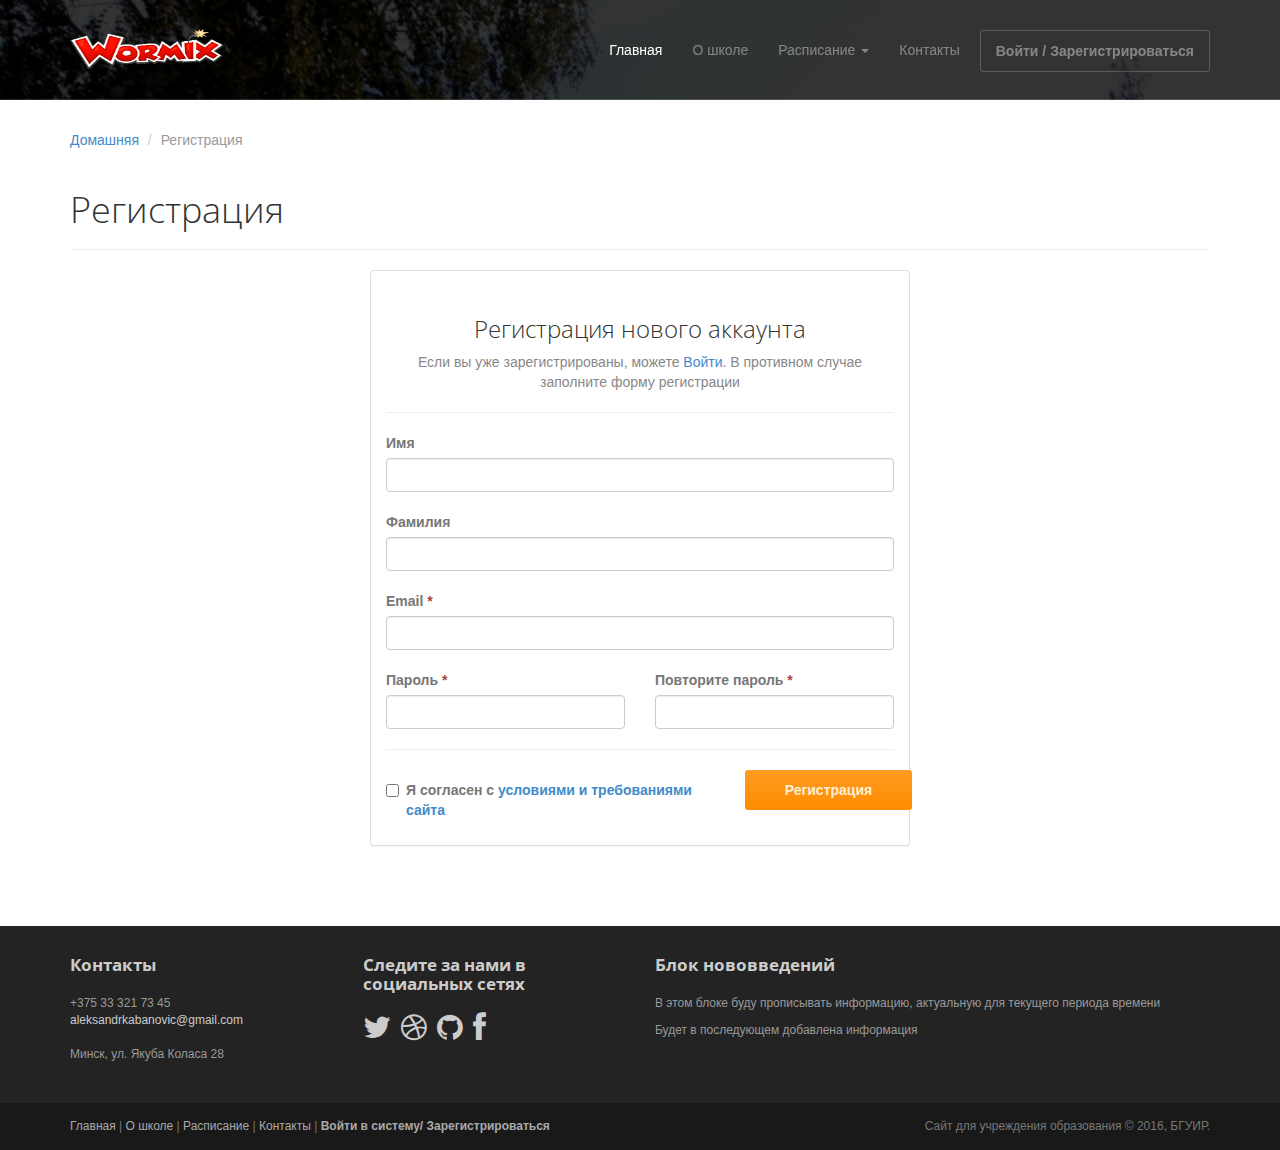
<file: signup.html>
<!DOCTYPE html>
<html lang="en">
<head>
    <meta charset="utf-8">
    <meta name="viewport"    content="width=device-width, initial-scale=1.0">
    <meta name="description" content="">
    <meta name="author"      content="Kabanovich Alexandr">

    <title>Отдел образования</title>

    <link rel="shortcut icon" href="assets/images/gt_favicon.png">

    <link rel="stylesheet" media="screen" href="http://fonts.googleapis.com/css?family=Open+Sans:300,400,700">
    <link rel="stylesheet" href="assets/css/bootstrap.min.css">
    <link rel="stylesheet" href="assets/css/font-awesome.min.css">

    <link rel="stylesheet" href="assets/css/bootstrap-theme.css" media="screen" >
    <link rel="stylesheet" href="assets/css/main.css">

    <script src="assets/js/html5shiv.js"></script>
    <script src="assets/js/respond.min.js"></script>

</head>

<body class="home">
<div class="navbar navbar-inverse navbar-fixed-top headroom" >
    <div class="container">
        <div class="navbar-header">
            <button type="button" class="navbar-toggle" data-toggle="collapse" data-target=".navbar-collapse"><span class="icon-bar"></span> <span class="icon-bar"></span> <span class="icon-bar"></span> </button>
            <a class="navbar-brand" href="index.html"><img src="assets/images/logotip0.gif" height="40px" width="154px" alt="Отдел образования"></a>
        </div>
        <div class="navbar-collapse collapse">
            <ul class="nav navbar-nav pull-right">
                <li class="active"><a href="index.html">Главная</a></li>
                <li><a href="about.html">О школе</a></li>
                <li class="dropdown">
                    <a href="#" class="dropdown-toggle" data-toggle="dropdown">Расписание <b class="caret"></b></a>
                    <ul class="dropdown-menu">
                        <li><a href="timetable.html">Расписание уроков в классах</a></li>
                        <li class="active"><a href="call.html">Расписание звонков</a></li>
                        <li class="active"><a href="holiday.html">Расписание четвертей и каникул</a></li>
                    </ul>
                </li>
                <li><a href="contact.html">Контакты</a></li>
                <li><a class="btn" href="signin.html">Войти / Зарегистрироваться</a></li>
            </ul>
        </div>
    </div>
</div>
<header id="head" class="secondary"></header>
	<!-- container -->
	<div class="container">

		<ol class="breadcrumb">
			<li><a href="index.html">Домашняя</a></li>
			<li class="active">Регистрация</li>
		</ol>

		<div class="row">
			
			<!-- Article main content -->
			<article class="col-xs-12 maincontent">
				<header class="page-header">
					<h1 class="page-title">Регистрация</h1>
				</header>
				
				<div class="col-md-6 col-md-offset-3 col-sm-8 col-sm-offset-2">
					<div class="panel panel-default">
						<div class="panel-body">
							<h3 class="thin text-center">Регистрация нового аккаунта</h3>
							<p class="text-center text-muted">Если вы уже зарегистрированы, можете <a href="signin.html">Войти</a>. В противном случае заполните форму регистрации </p>
							<hr>

							<form>
								<div class="top-margin">
									<label>Имя</label>
									<input type="text" class="form-control">
								</div>
								<div class="top-margin">
									<label>Фамилия</label>
									<input type="text" class="form-control">
								</div>
								<div class="top-margin">
									<label>Email <span class="text-danger">*</span></label>
									<input type="text" class="form-control">
								</div>

								<div class="row top-margin">
									<div class="col-sm-6">
										<label>Пароль <span class="text-danger">*</span></label>
										<input type="text" class="form-control">
									</div>
									<div class="col-sm-6">
										<label>Повторите пароль <span class="text-danger">*</span></label>
										<input type="text" class="form-control">
									</div>
								</div>

								<hr>

								<div class="row">
									<div class="col-lg-8">
										<label class="checkbox">
											<input type="checkbox"> 
											Я согласен с <a href="page_terms.html">условиями и требованиями сайта</a>
										</label>                        
									</div>
									<div class="col-lg-4 text-right">
										<button class="btn btn-action" type="submit">Регистрация</button>
									</div>
								</div>
							</form>
						</div>
					</div>

				</div>
				
			</article>
			<!-- /Article -->

		</div>
	</div>	<!-- /container -->


    <footer id="footer" class="top-space">

        <div class="footer1">
            <div class="container">
                <div class="row">

                    <div class="col-md-3 widget">
                        <h3 class="widget-title">Контакты</h3>
                        <div class="widget-body">
                            <p>+375 33 321 73 45<br>
                                <a href="mailto:#">aleksandrkabanovic@gmail.com</a><br>
                                <br>
                                Минск, ул. Якуба Коласа 28
                            </p>
                        </div>
                    </div>

                    <div class="col-md-3 widget">
                        <h3 class="widget-title">Следите за нами в социальных сетях</h3>
                        <div class="widget-body">
                            <p class="follow-me-icons">
                                <a href=""><i class="fa fa-twitter fa-2"></i></a>
                                <a href=""><i class="fa fa-dribbble fa-2"></i></a>
                                <a href="https://github.com/promo1996/Education"><i class="fa fa-github fa-2"></i></a>
                                <a href=""><i class="fa fa-facebook fa-2"></i></a>
                            </p>
                        </div>
                    </div>

                    <div class="col-md-6 widget">
                        <h3 class="widget-title">Блок нововведений</h3>
                        <div class="widget-body">
                            <p>В этом блоке буду прописывать информацию, актуальную для текущего периода времени</p>
                            <p>Будет в последующем добавлена информация</p>
                        </div>
                    </div>

                </div>
            </div>
        </div>

        <div class="footer2">
            <div class="container">
                <div class="row">

                    <div class="col-md-6 widget">
                        <div class="widget-body">
                            <p class="simplenav">
                                <a href="#">Главная</a> |
                                <a href="about.html">О школе</a> |
                                <a href="timetable.html">Расписание</a> |
                                <a href="contact.html">Контакты</a> |
                                <b><a href="signup.html">Войти в систему/ Зарегистрироваться</a></b>
                            </p>
                        </div>
                    </div>

                    <div class="col-md-6 widget">
                        <div class="widget-body">
                            <p class="text-right">
                                Сайт для учреждения образования &copy; 2016, БГУИР.
                            </p>
                        </div>
                    </div>
                </div>
            </div>
        </div>
    </footer>
		




	<!-- JavaScript libs are placed at the end of the document so the pages load faster -->
	<script src="http://ajax.googleapis.com/ajax/libs/jquery/1.10.2/jquery.min.js"></script>
	<script src="http://netdna.bootstrapcdn.com/bootstrap/3.0.0/js/bootstrap.min.js"></script>
	<script src="assets/js/headroom.min.js"></script>
	<script src="assets/js/jQuery.headroom.min.js"></script>
	<script src="assets/js/template.js"></script>
</body>
</html>
</file>
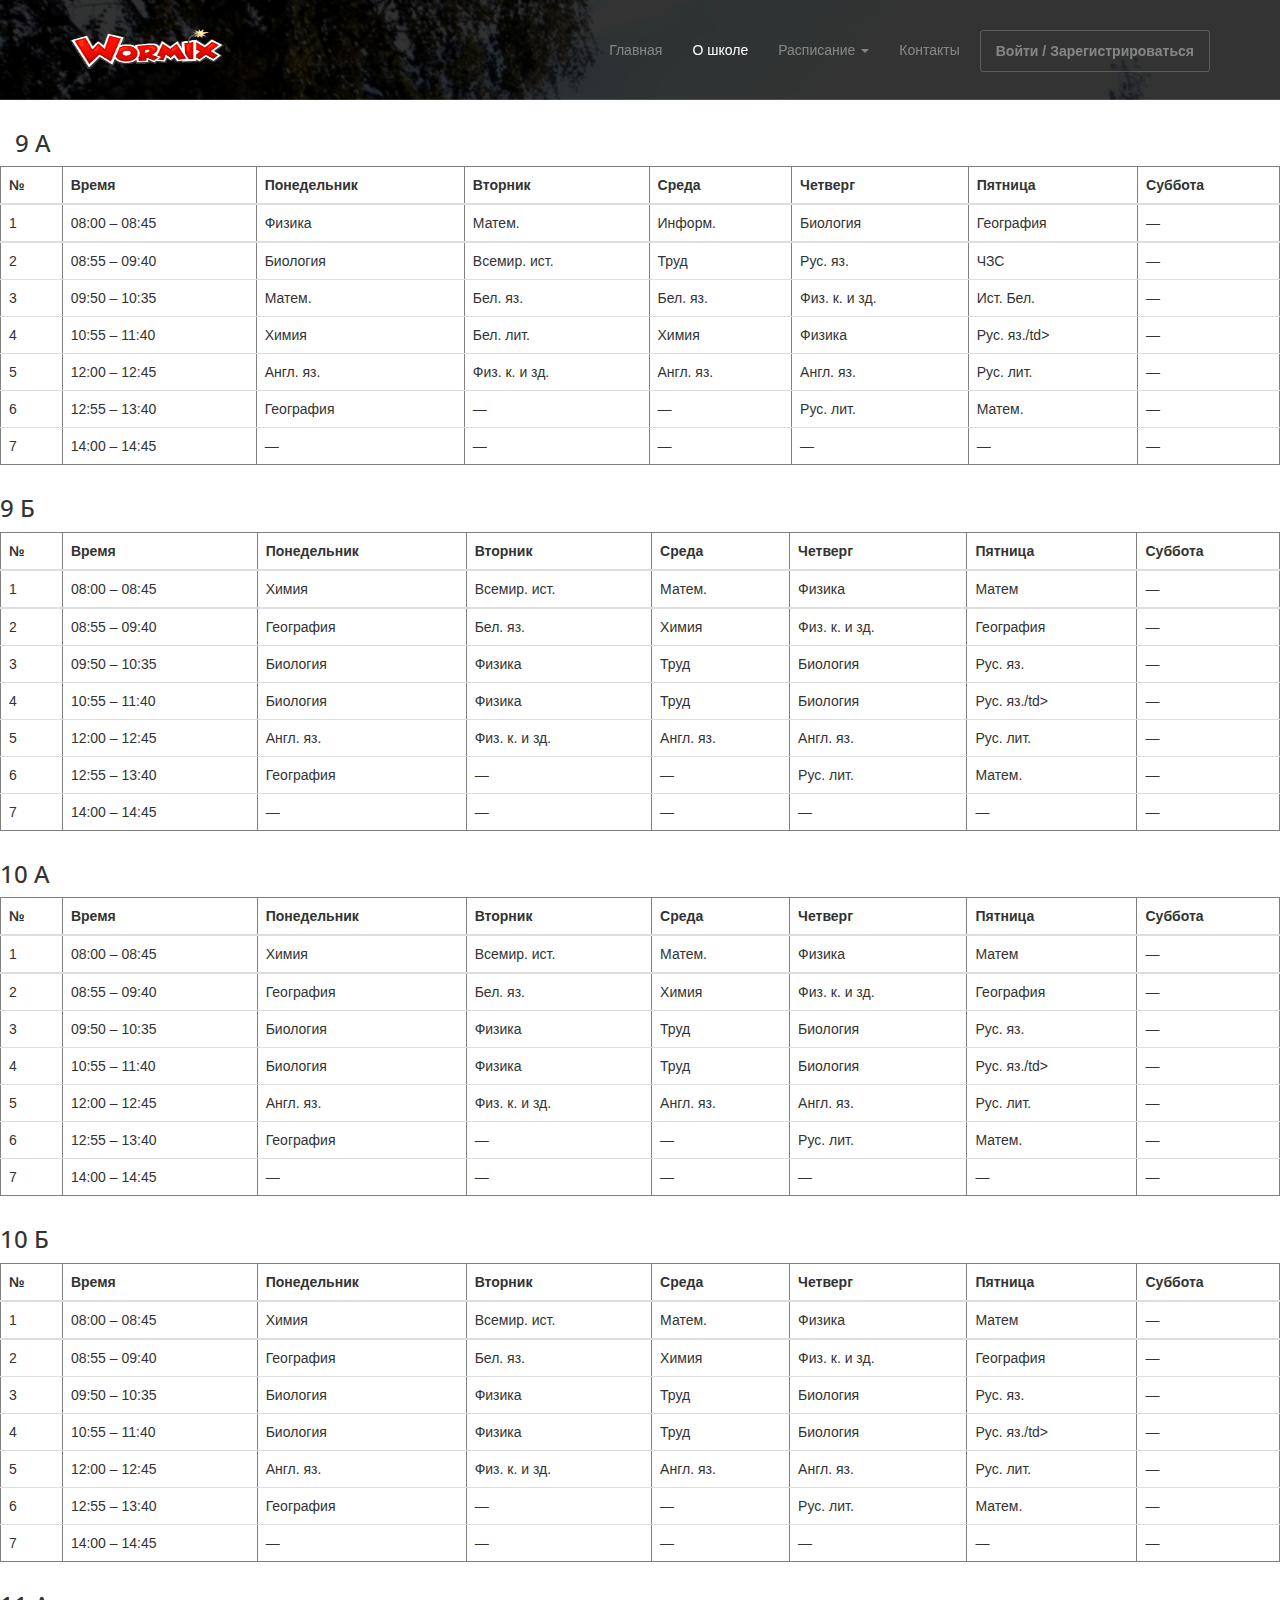
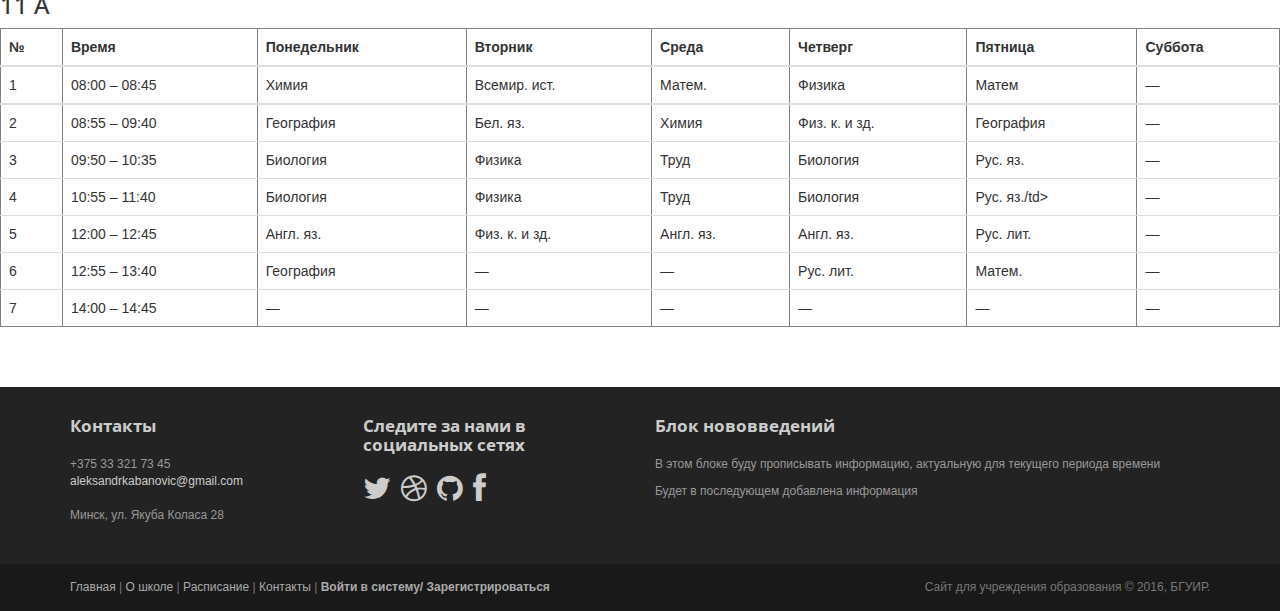
<file: timetable.html>
<!DOCTYPE html>
<html lang="en">
<head>
	<meta charset="utf-8">
	<meta name="viewport"    content="width=device-width, initial-scale=1.0">
	<meta name="description" content="">
	<meta name="author"      content="Alexander Kabanovich">
	
	<title>Расписание уроков в классах</title>

	<link rel="shortcut icon" href="assets/images/gt_favicon.png">
	
	<link rel="stylesheet" media="screen" href="http://fonts.googleapis.com/css?family=Open+Sans:300,400,700">
	<link rel="stylesheet" href="assets/css/bootstrap.min.css">
	<link rel="stylesheet" href="assets/css/font-awesome.min.css">

	<!-- Custom styles for our template -->
	<link rel="stylesheet" href="assets/css/bootstrap-theme.css" media="screen" >
	<link rel="stylesheet" href="assets/css/main.css">


	<script src="assets/js/html5shiv.js"></script>
	<script src="assets/js/respond.min.js"></script>

</head>

<body>

    <div class="navbar navbar-inverse navbar-fixed-top headroom" >
        <div class="container">
            <div class="navbar-header">
                <button type="button" class="navbar-toggle" data-toggle="collapse" data-target=".navbar-collapse"><span class="icon-bar"></span> <span class="icon-bar"></span> <span class="icon-bar"></span> </button>
                <a class="navbar-brand" href="index.html"><img src="assets/images/logotip0.gif" height="40px" width="154px" alt="Отдел образования"></a>
            </div>
            <div class="navbar-collapse collapse">
                <ul class="nav navbar-nav pull-right">
                    <li><a href="index.html">Главная</a></li>
                    <li class="active"><a href="about.html">О школе</a></li>
                    <li class="dropdown">
                        <a href="#" class="dropdown-toggle" data-toggle="dropdown">Расписание <b class="caret"></b></a>
                        <ul class="dropdown-menu">
                            <li><a href="timetable.html">Расписание уроков в классах</a></li>
                            <li class="active"><a href="call.html">Расписание звонков</a></li>
                            <li class="active"><a href="holiday.html">Расписание четвертей и каникул</a></li>
                        </ul>
                    </li>
                    <li><a href="contact.html">Контакты</a></li>
                    <li><a class="btn" href="signin.html">Войти / Зарегистрироваться</a></li>
                </ul>
            </div>
        </div>
    </div>


	<header id="head" class="secondary"></header>
    <div class="col-sm-6">
        <h3>9 A</h3>
    </div>
    <table class="table table-hover" border="1px">
        <thead>
        <th>№</th>
        <th>Время</th>
        <th>Понедельник</th>
        <th>Вторник</th>
        <th>Среда</th>
        <th>Четверг</th>
        <th>Пятница</th>
        <th>Суббота</th>
        </thead>
        <tr>
            <td>1</td>
            <td>08:00 – 08:45</td>
            <td>Физика</td>
            <td>Матем.</td>
            <td>Информ.</td>
            <td>Биология</td>
            <td>География</td>
            <td>—</td>
        </tr>
        <tbody>
        <tr>
            <td>2</td>
            <td>08:55 – 09:40</td>
            <td>Биология</td>
            <td>Всемир. ист.</td>
            <td>Труд</td>
            <td>Рус. яз.</td>
            <td>ЧЗС</td>
            <td>—</td>
        </tr>
        <tr>
            <td>3</td>
            <td>09:50 – 10:35</td>
            <td>Матем.</td>
            <td>Бел. яз.</td>
            <td>Бел. яз.</td>
            <td>Физ. к. и зд.</td>
            <td>Ист. Бел.</td>
            <td>—</td>
        </tr>
        <tr>
            <td>4</td>
            <td>10:55 – 11:40</td>
            <td>Химия</td>
            <td>Бел. лит.</td>
            <td>Химия</td>
            <td>Физика</td>
            <td>Рус. яз./td>
            <td>—</td>
        </tr>
        <tr>
            <td>5</td>
            <td>12:00 – 12:45</td>
            <td>Англ. яз.</td>
            <td>Физ. к. и зд.</td>
            <td>Англ. яз.</td>
            <td>Англ. яз.</td>
            <td>Рус. лит.</td>
            <td>—</td>
        </tr>
        <tr>
            <td>6</td>
            <td>12:55 – 13:40</td>
            <td>География</td>
            <td>—</td>
            <td>—</td>
            <td>Рус. лит.</td>
            <td>Матем.</td>
            <td>—</td>
        </tr>
        <tr>
            <td>7</td>
            <td>14:00 – 14:45</td>
            <td>—</td>
            <td>—</td>
            <td>—</td>
            <td>—</td>
            <td>—</td>
            <td>—</td>
        </tr>
        </tbody>
    </table>

    <h3>9 Б</h3>
    <table class="table table-hover" border="1px">
        <thead>
        <th>№</th>
        <th>Время</th>
        <th>Понедельник</th>
        <th>Вторник</th>
        <th>Среда</th>
        <th>Четверг</th>
        <th>Пятница</th>
        <th>Суббота</th>
        </thead>
        <tr>
            <td>1</td>
            <td>08:00 – 08:45</td>
            <td>Химия</td>
            <td>Всемир. ист.</td>
            <td>Матем.</td>
            <td>Физика</td>
            <td>Матем</td>
            <td>—</td>
        </tr>
        <tbody>
        <tr>
            <td>2</td>
            <td>08:55 – 09:40</td>
            <td>География</td>
            <td>Бел. яз.</td>
            <td>Химия</td>
            <td>Физ. к. и зд.</td>
            <td>География</td>
            <td>—</td>
        </tr>
        <tr>
            <td>3</td>
            <td>09:50 – 10:35</td>
            <td>Биология</td>
            <td>Физика</td>
            <td>Труд</td>
            <td>Биология</td>
            <td>Рус. яз.</td>
            <td>—</td>
        </tr>
        <tr>
            <td>4</td>
            <td>10:55 – 11:40</td>
            <td>Биология</td>
            <td>Физика</td>
            <td>Труд</td>
            <td>Биология</td>
            <td>Рус. яз./td>
            <td>—</td>
        </tr>
        <tr>
            <td>5</td>
            <td>12:00 – 12:45</td>
            <td>Англ. яз.</td>
            <td>Физ. к. и зд.</td>
            <td>Англ. яз.</td>
            <td>Англ. яз.</td>
            <td>Рус. лит.</td>
            <td>—</td>
        </tr>
        <tr>
            <td>6</td>
            <td>12:55 – 13:40</td>
            <td>География</td>
            <td>—</td>
            <td>—</td>
            <td>Рус. лит.</td>
            <td>Матем.</td>
            <td>—</td>
        </tr>
        <tr>
            <td>7</td>
            <td>14:00 – 14:45</td>
            <td>—</td>
            <td>—</td>
            <td>—</td>
            <td>—</td>
            <td>—</td>
            <td>—</td>
        </tr>
        </tbody>
    </table>


    <h3>10 А</h3>
    <table class="table table-hover" border="1px">
        <thead>
        <th>№</th>
        <th>Время</th>
        <th>Понедельник</th>
        <th>Вторник</th>
        <th>Среда</th>
        <th>Четверг</th>
        <th>Пятница</th>
        <th>Суббота</th>
        </thead>
        <tr>
            <td>1</td>
            <td>08:00 – 08:45</td>
            <td>Химия</td>
            <td>Всемир. ист.</td>
            <td>Матем.</td>
            <td>Физика</td>
            <td>Матем</td>
            <td>—</td>
        </tr>
        <tbody>
        <tr>
            <td>2</td>
            <td>08:55 – 09:40</td>
            <td>География</td>
            <td>Бел. яз.</td>
            <td>Химия</td>
            <td>Физ. к. и зд.</td>
            <td>География</td>
            <td>—</td>
        </tr>
        <tr>
            <td>3</td>
            <td>09:50 – 10:35</td>
            <td>Биология</td>
            <td>Физика</td>
            <td>Труд</td>
            <td>Биология</td>
            <td>Рус. яз.</td>
            <td>—</td>
        </tr>
        <tr>
            <td>4</td>
            <td>10:55 – 11:40</td>
            <td>Биология</td>
            <td>Физика</td>
            <td>Труд</td>
            <td>Биология</td>
            <td>Рус. яз./td>
            <td>—</td>
        </tr>
        <tr>
            <td>5</td>
            <td>12:00 – 12:45</td>
            <td>Англ. яз.</td>
            <td>Физ. к. и зд.</td>
            <td>Англ. яз.</td>
            <td>Англ. яз.</td>
            <td>Рус. лит.</td>
            <td>—</td>
        </tr>
        <tr>
            <td>6</td>
            <td>12:55 – 13:40</td>
            <td>География</td>
            <td>—</td>
            <td>—</td>
            <td>Рус. лит.</td>
            <td>Матем.</td>
            <td>—</td>
        </tr>
        <tr>
            <td>7</td>
            <td>14:00 – 14:45</td>
            <td>—</td>
            <td>—</td>
            <td>—</td>
            <td>—</td>
            <td>—</td>
            <td>—</td>
        </tr>
        </tbody>
    </table>


    <h3>10 Б</h3>
    <table class="table table-hover" border="1px">
        <thead>
        <th>№</th>
        <th>Время</th>
        <th>Понедельник</th>
        <th>Вторник</th>
        <th>Среда</th>
        <th>Четверг</th>
        <th>Пятница</th>
        <th>Суббота</th>
        </thead>
        <tr>
            <td>1</td>
            <td>08:00 – 08:45</td>
            <td>Химия</td>
            <td>Всемир. ист.</td>
            <td>Матем.</td>
            <td>Физика</td>
            <td>Матем</td>
            <td>—</td>
        </tr>
        <tbody>
        <tr>
            <td>2</td>
            <td>08:55 – 09:40</td>
            <td>География</td>
            <td>Бел. яз.</td>
            <td>Химия</td>
            <td>Физ. к. и зд.</td>
            <td>География</td>
            <td>—</td>
        </tr>
        <tr>
            <td>3</td>
            <td>09:50 – 10:35</td>
            <td>Биология</td>
            <td>Физика</td>
            <td>Труд</td>
            <td>Биология</td>
            <td>Рус. яз.</td>
            <td>—</td>
        </tr>
        <tr>
            <td>4</td>
            <td>10:55 – 11:40</td>
            <td>Биология</td>
            <td>Физика</td>
            <td>Труд</td>
            <td>Биология</td>
            <td>Рус. яз./td>
            <td>—</td>
        </tr>
        <tr>
            <td>5</td>
            <td>12:00 – 12:45</td>
            <td>Англ. яз.</td>
            <td>Физ. к. и зд.</td>
            <td>Англ. яз.</td>
            <td>Англ. яз.</td>
            <td>Рус. лит.</td>
            <td>—</td>
        </tr>
        <tr>
            <td>6</td>
            <td>12:55 – 13:40</td>
            <td>География</td>
            <td>—</td>
            <td>—</td>
            <td>Рус. лит.</td>
            <td>Матем.</td>
            <td>—</td>
        </tr>
        <tr>
            <td>7</td>
            <td>14:00 – 14:45</td>
            <td>—</td>
            <td>—</td>
            <td>—</td>
            <td>—</td>
            <td>—</td>
            <td>—</td>
        </tr>
        </tbody>
    </table>

    <h3>11 А</h3>
    <table class="table table-hover" border="1px">
        <thead>
        <th>№</th>
        <th>Время</th>
        <th>Понедельник</th>
        <th>Вторник</th>
        <th>Среда</th>
        <th>Четверг</th>
        <th>Пятница</th>
        <th>Суббота</th>
        </thead>
        <tr>
            <td>1</td>
            <td>08:00 – 08:45</td>
            <td>Химия</td>
            <td>Всемир. ист.</td>
            <td>Матем.</td>
            <td>Физика</td>
            <td>Матем</td>
            <td>—</td>
        </tr>
        <tbody>
        <tr>
            <td>2</td>
            <td>08:55 – 09:40</td>
            <td>География</td>
            <td>Бел. яз.</td>
            <td>Химия</td>
            <td>Физ. к. и зд.</td>
            <td>География</td>
            <td>—</td>
        </tr>
        <tr>
            <td>3</td>
            <td>09:50 – 10:35</td>
            <td>Биология</td>
            <td>Физика</td>
            <td>Труд</td>
            <td>Биология</td>
            <td>Рус. яз.</td>
            <td>—</td>
        </tr>
        <tr>
            <td>4</td>
            <td>10:55 – 11:40</td>
            <td>Биология</td>
            <td>Физика</td>
            <td>Труд</td>
            <td>Биология</td>
            <td>Рус. яз./td>
            <td>—</td>
        </tr>
        <tr>
            <td>5</td>
            <td>12:00 – 12:45</td>
            <td>Англ. яз.</td>
            <td>Физ. к. и зд.</td>
            <td>Англ. яз.</td>
            <td>Англ. яз.</td>
            <td>Рус. лит.</td>
            <td>—</td>
        </tr>
        <tr>
            <td>6</td>
            <td>12:55 – 13:40</td>
            <td>География</td>
            <td>—</td>
            <td>—</td>
            <td>Рус. лит.</td>
            <td>Матем.</td>
            <td>—</td>
        </tr>
        <tr>
            <td>7</td>
            <td>14:00 – 14:45</td>
            <td>—</td>
            <td>—</td>
            <td>—</td>
            <td>—</td>
            <td>—</td>
            <td>—</td>
        </tr>
        </tbody>
    </table>


    <footer id="footer" class="top-space">

        <div class="footer1">
            <div class="container">
                <div class="row">

                    <div class="col-md-3 widget">
                        <h3 class="widget-title">Контакты</h3>
                        <div class="widget-body">
                            <p>+375 33 321 73 45<br>
                                <a href="mailto:#">aleksandrkabanovic@gmail.com</a><br>
                                <br>
                                Минск, ул. Якуба Коласа 28
                            </p>
                        </div>
                    </div>

                    <div class="col-md-3 widget">
                        <h3 class="widget-title">Следите за нами в социальных сетях</h3>
                        <div class="widget-body">
                            <p class="follow-me-icons">
                                <a href=""><i class="fa fa-twitter fa-2"></i></a>
                                <a href=""><i class="fa fa-dribbble fa-2"></i></a>
                                <a href="https://github.com/promo1996/Education"><i class="fa fa-github fa-2"></i></a>
                                <a href=""><i class="fa fa-facebook fa-2"></i></a>
                            </p>
                        </div>
                    </div>

                    <div class="col-md-6 widget">
                        <h3 class="widget-title">Блок нововведений</h3>
                        <div class="widget-body">
                            <p>В этом блоке буду прописывать информацию, актуальную для текущего периода времени</p>
                            <p>Будет в последующем добавлена информация</p>
                        </div>
                    </div>

                </div>
            </div>
        </div>

        <div class="footer2">
            <div class="container">
                <div class="row">

                    <div class="col-md-6 widget">
                        <div class="widget-body">
                            <p class="simplenav">
                                <a href="#">Главная</a> |
                                <a href="about.html">О школе</a> |
                                <a href="timetable.html">Расписание</a> |
                                <a href="contact.html">Контакты</a> |
                                <b><a href="signup.html">Войти в систему/ Зарегистрироваться</a></b>
                            </p>
                        </div>
                    </div>

                    <div class="col-md-6 widget">
                        <div class="widget-body">
                            <p class="text-right">
                                Сайт для учреждения образования &copy; 2016, БГУИР.
                            </p>
                        </div>
                    </div>
                </div>
            </div>
        </div>
    </footer>
		


	<script src="http://ajax.googleapis.com/ajax/libs/jquery/1.10.2/jquery.min.js"></script>
	<script src="http://netdna.bootstrapcdn.com/bootstrap/3.0.0/js/bootstrap.min.js"></script>
	<script src="assets/js/headroom.min.js"></script>
	<script src="assets/js/jQuery.headroom.min.js"></script>
	<script src="assets/js/template.js"></script>
</body>
</html>
</file>
<file: assets/css/main.css>
/* Header */
#head { background:#181015 url( ../images/школа.jpg) no-repeat; background-size: cover; min-height:520px; text-align: center; padding-top:240px; color:white; font-family:"Open sans", Helvetica, Arial; font-weight:300; }
#head.secondary { height:100px; min-height: 100px; padding-top:0px; }
	#head .lead { font-family:"Open sans", Helvetica, Arial; font-size:44px; margin-bottom:6px; color:midnightblue; line-height:1.15em; }
	#head .tagline { color:#000000; margin-bottom:25px; font-size: 20px; }
		#head .tagline a { color:#fff; } 
	#head .btn { margin-bottom:10px;}
	#head .btn-default { text-shadow: none; background:transparent; color:rgba(255,255,255,.5); -webkit-box-shadow:inset 0px 0px 0px 3px rgba(255,255,255,.5); -moz-box-shadow:inset 0px 0px 0px 3px rgba(255,255,255,.5); box-shadow:inset 0px 0px 0px 3px rgba(255,255,255,.5); background: transparent; }
		#head .btn-default:hover,
		#head .btn-default:focus { color:rgba(255,255,255,.8); -webkit-box-shadow:inset 0px 0px 0px 3px rgba(255,255,255,.8); -moz-box-shadow:inset 0px 0px 0px 3px rgba(255,255,255,.8); box-shadow:inset 0px 0px 0px 3px rgba(255,255,255,.8); background: transparent; }
		#head .btn-default:active, 
		#head .btn-default.active { color:#fff; -webkit-box-shadow:inset 0px 0px 0px 3px #fff; -moz-box-shadow:inset 0px 0px 0px 3px #fff; box-shadow:inset 0px 0px 0px 3px #fff; background: transparent; }

@media (max-width: 767px) {
	#head { min-height:420px; padding-top:160px; }
	#head .lead { font-size: 34px; }
}


/* Autohide navbar */
.slideUp { top:-100px; }
.headroom { -webkit-transition: all 0.4s ease-out; -moz-transition: all 0.4s ease-out; -o-transition: all 0.4s ease-out; transition: all 0.4s ease-out; }


/* Highlights (in jumbotron in most cases) */
.highlight { margin-top:40px; }
	.h-caption { text-align: center; } 
	.h-caption i { display:block; font-size: 54px; color:#382526; margin-bottom:36px; }
	.h-caption h4 { color:#382526; font-size: 16px; font-weight: bold; margin-bottom:20px; }
	.h-body { }


/* Typography */
h1, h2, h3, h4, h5, h6 { font-family:"Open sans", Helvetica, Arial; }
h1, .h1, h2, .h2, h3, .h3 { margin-top:30px; } 
blockquote { font-style: italic; font-family: Georgia; color:#999; margin:30px 0 30px; }
label { color: #777; }
.thin { font-weight:300; }
.page-title { margin-top:20px; font-weight:300; }
.text-muted { color:#888; }
.breadcrumb { background:none; padding:0; margin:30px 0 0px 0; }
ul.list-spaces li{ margin-bottom:10px; }

/* Helpers */
.container-full { margin: 0 auto; width: 100%; }
.top-space { margin-top: 60px; }
.top-margin { margin-top:20px; }

img { max-width:100%; }
img.pull-right { margin-left: 10px; }
img.pull-left { margin-right: 10px; }
#map { width:100%; height:280px; }
#social { margin-top:50px; margin-bottom:50px; }
	#social .wrapper { width:340px; margin:0 auto; }

/* Main content block */
.maincontent { }

/* Sidebars */
.sidebar { padding-top:36px; padding-bottom:30px; }
	.sidebar .widget { margin-bottom:20px; }
	.sidebar h1, .sidebar .h1, .sidebar h2, .sidebar .h2, .sidebar h3, .sidebar .h3 { margin-top:20px; } 

/* Footer */
.footer1 { background: #232323; padding: 30px 0 0 0; font-size: 12px; color: #999; }
	.footer1 a { color: #ccc; }
		.footer1 a:hover {color: #fff; }
	.footer1 .widget { margin-bottom:30px; }		
	.footer1 .widget-title { font-size: 17px; font-weight: bold; color: #ccc; margin: 0 0 20px; }
	.footer1 .entry-meta { border-top: 1px solid #ccc; border-bottom: 1px solid #ccc; margin: 0 0 35px 0; padding: 2px 0; color: #888888; font-size: 12px; font-size: 0.75rem; }
		.footer1 .entry-meta a { color: #333333; }
		.footer1 .entry-meta .meta-in { border-top: 1px solid #ccc; border-bottom: 1px solid #ccc; padding: 10px 0; }
	.follow-me-icons { font-size:30px; }		
		.follow-me-icons i { float:left; margin:0 10px 0 0; }		

.footer2 { background: #191919; padding: 15px 0; color: #777; font-size: 12px; }
	.footer2 a { color: #aaa; }
		.footer2 a:hover { color: #fff; }
		.footer2 p { margin: 0; }

	.widget-simplenav { margin-left:-5px; }		
	.widget-simplenav a{ margin:0 5px; }

.new{
    display: inline-block;
    margin-left: 70px;
}
</file>
